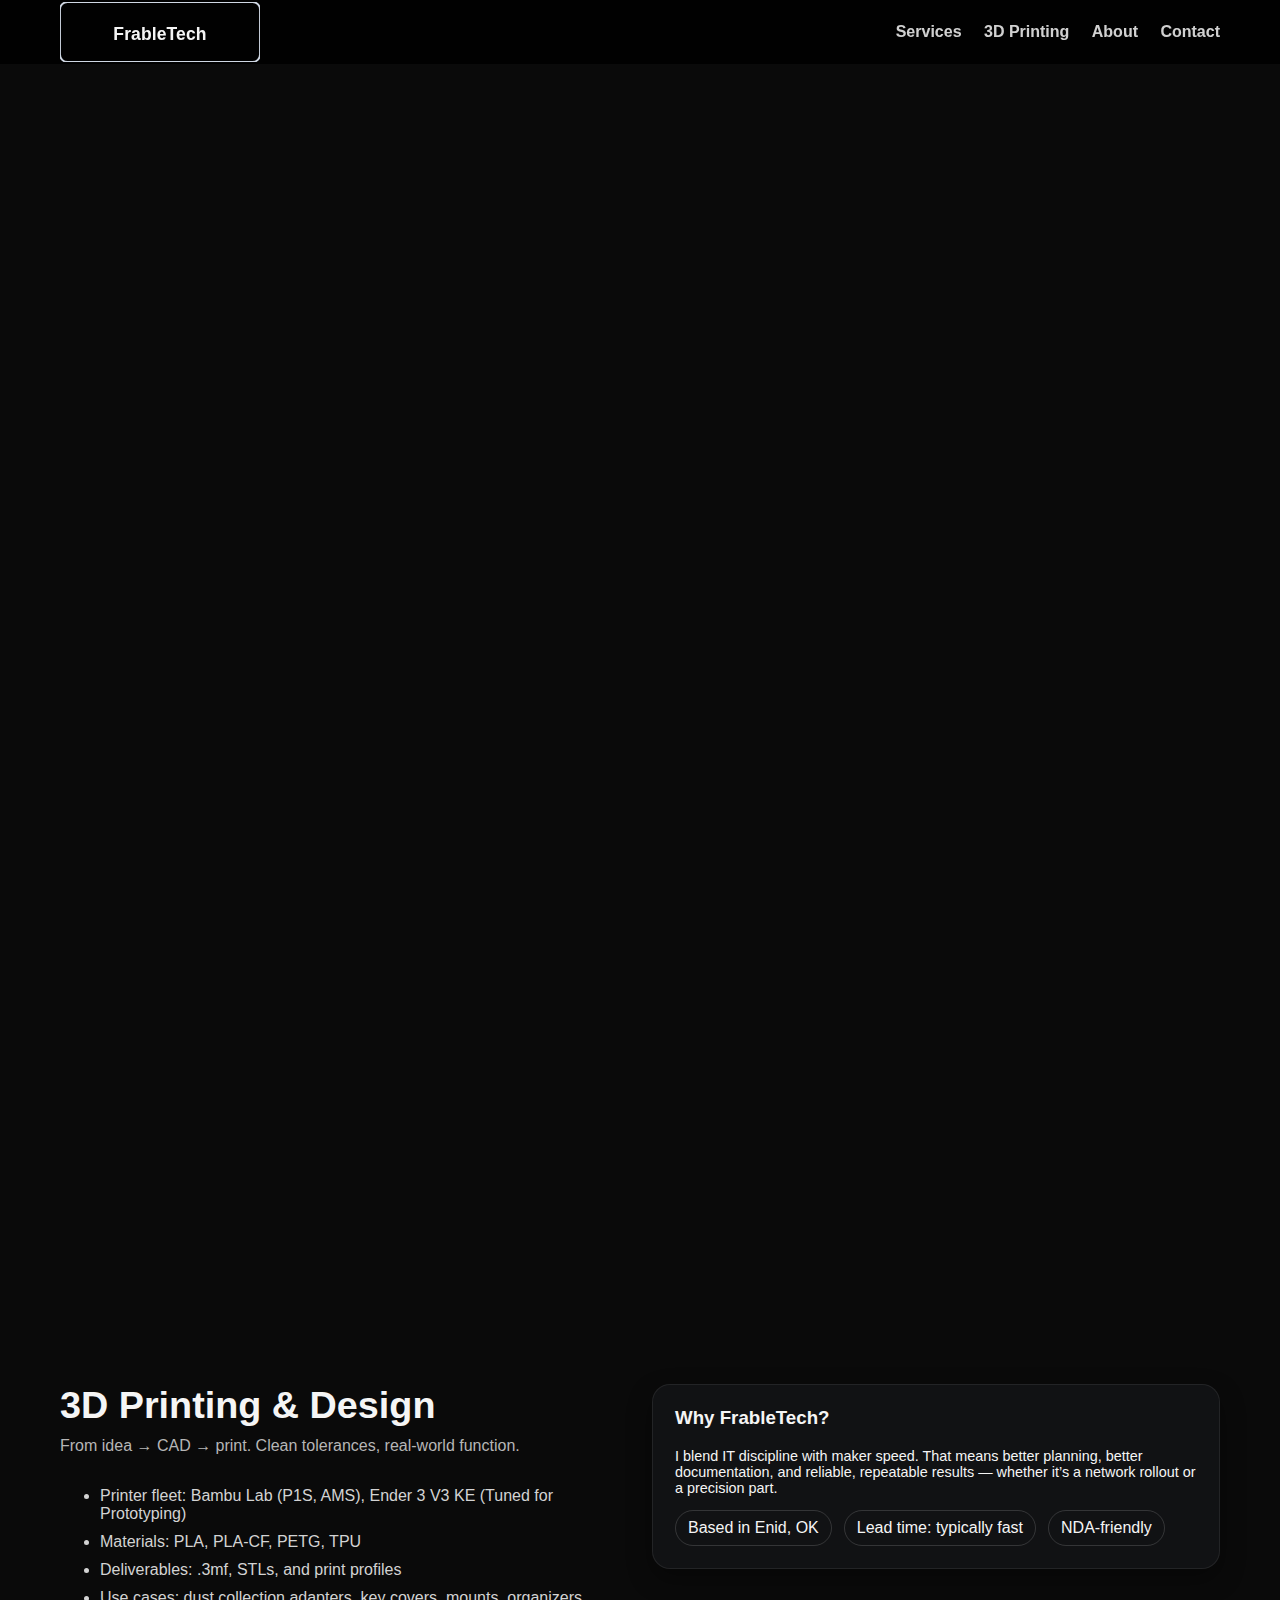
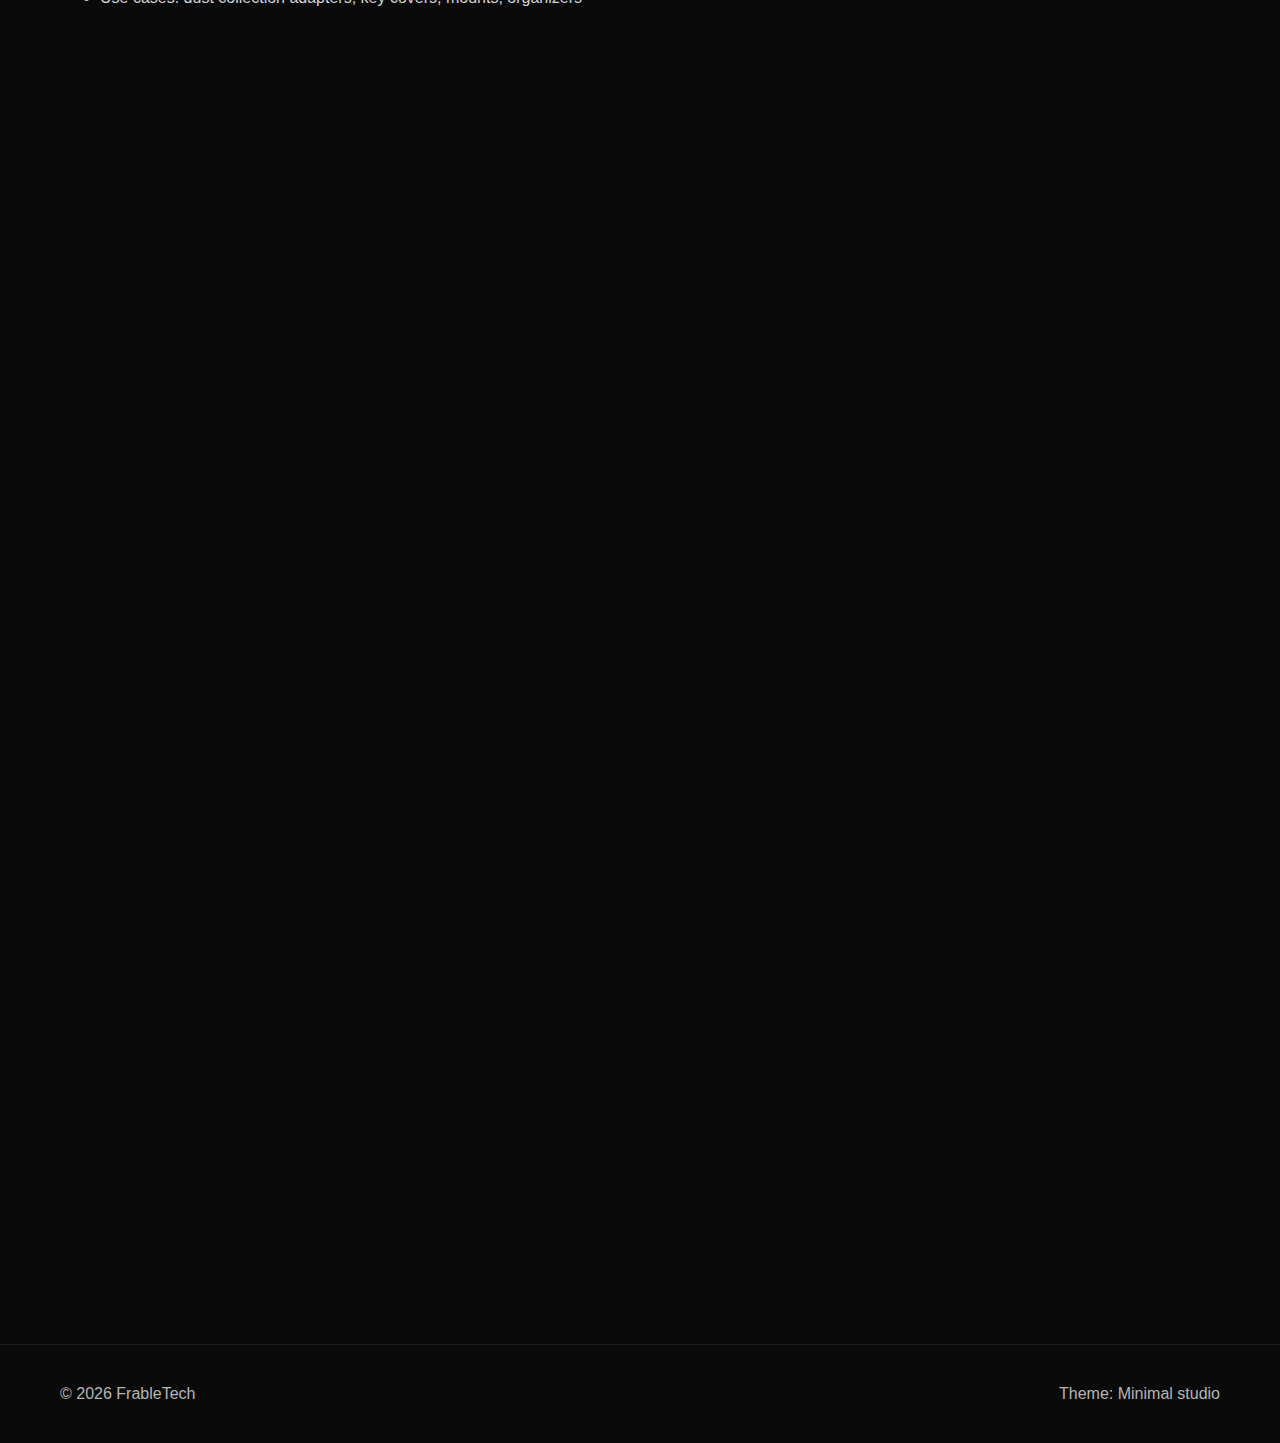
<file: index.html>
<!doctype html>
<html lang="en">
<head>
  <meta charset="utf-8">
  <meta name="viewport" content="width=device-width, initial-scale=1">
  <title>FrableTech — IT Consulting & 3D Printing in Enid, OK</title>
  <meta name="description" content="FrableTech provides IT consulting, automation, and custom 3D printing/design services in Enid, Oklahoma.">
  <meta name="author" content="FrableTech">
  <style>
    @keyframes fadeInUp {
      from {
        opacity: 0;
        transform: translateY(24px);
      }
      to {
        opacity: 1;
        transform: translateY(0);
      }
    }
    @keyframes fadeIn {
      from { opacity: 0; }
      to { opacity: 1; }
    }
    @keyframes slideDown {
      from {
        opacity: 0;
        transform: translateY(-12px);
      }
      to {
        opacity: 1;
        transform: translateY(0);
      }
    }
    @keyframes float {
      0%, 100% { transform: translateY(0px); }
      50% { transform: translateY(-6px); }
    }
    :root {
      --bg: #0a0a0a;
      --panel: #111214;
      --text: #f5f5f5;
      --muted: #b6b6b6;
      --accent: #8aa4c8;
    }
    * { box-sizing: border-box; }
    html, body { margin: 0; padding: 0; background: var(--bg); color: var(--text); font-family: "SF Pro Display", "SF Pro Text", "Helvetica Neue", "Nimbus Sans", "Segoe UI", sans-serif; scroll-behavior: smooth; }
    a { color: var(--accent); text-decoration: none; transition: color 0.2s ease; }
    a:hover { text-decoration: underline; }
    a:focus-visible,
    .btn:focus-visible {
      outline: 2px solid var(--accent);
      outline-offset: 3px;
    }
    .wrap { max-width: 1200px; margin: 0 auto; padding: 0 20px; }
    header { position: sticky; top: 0; z-index: 50; background: rgba(0,0,0,.82); backdrop-filter: blur(8px); animation: slideDown 0.6s ease; }
    nav { display: flex; align-items: center; justify-content: space-between; height: 64px; }
    .brand { display: flex; align-items: center; gap: 12px; font-weight: 700; letter-spacing: .2px; animation: fadeIn 0.8s ease; }
    .links a { margin-left: 18px; font-weight: 600; color: var(--text); opacity: .85; transition: color 0.2s ease, opacity 0.2s ease; }
    .links a:hover { opacity: 1; color: var(--accent); }
    .hero {
      position: relative; overflow: hidden; border-bottom: 1px solid rgba(255,255,255,.08);
      background: radial-gradient(1000px 600px at 50% -10%, rgba(255,255,255,.06), transparent 60%), var(--bg);
      padding: 100px 0 120px;
    }
    .hero .content { position: relative; z-index: 2; display: grid; grid-template-columns: 1.1fr 0.9fr; gap: 36px; align-items: center; }
    .kicker { text-transform: uppercase; letter-spacing: .22em; font-size: .78rem; color: var(--muted); margin-bottom: 12px; }
    h1 { font-size: clamp(2.4rem, 4.2vw + 1rem, 3.8rem); margin: 0 0 16px; line-height: 1.05; animation: fadeInUp 0.8s ease 0.1s backwards; }
    h1 .grad { color: var(--accent); }
    .lead { font-size: 1.1rem; color: #d6d6d6; opacity: .95; animation: fadeInUp 0.8s ease 0.2s backwards; }
    .cta { display: flex; gap: 14px; margin-top: 22px; flex-wrap: wrap; animation: fadeInUp 0.8s ease 0.3s backwards; }
    .btn {
      display:inline-flex; align-items:center; gap:10px; padding:12px 18px; border-radius: 999px; font-weight: 700; letter-spacing:.2px;
      background: transparent;
      border: 1px solid rgba(255,255,255,.18);
      box-shadow: 0 6px 18px rgba(0,0,0,.3);
      color: var(--text);
      transition: transform 0.2s ease, box-shadow 0.2s ease, background 0.2s ease, color 0.2s ease, border-color 0.2s ease;
    }
    .btn.primary { background: #f5f5f5; color: #0a0a0a; border-color: #f5f5f5; }
    .btn:hover { transform: translateY(-1px); box-shadow: 0 10px 20px rgba(0,0,0,.4); border-color: rgba(255,255,255,.3); text-decoration: none; }
    .btn.primary:hover { background: #e9e9e9; border-color: #e9e9e9; }
    .panel { background: var(--panel); border: 1px solid rgba(255,255,255,.08); border-radius: 18px; box-shadow: 0 10px 24px rgba(0,0,0,.35); transition: transform 0.3s ease, box-shadow 0.3s ease; }
    .illus { border-radius: 16px; overflow: hidden; border: 1px solid rgba(255,255,255,.08); background: rgba(255,255,255,.02); animation: float 6s ease-in-out infinite; }
    .illus img { display:block; width:100%; height:auto; filter: drop-shadow(0 8px 18px rgba(0,0,0,.45)); }
    section { padding: 100px 0; opacity: 0; animation: fadeIn 0.8s ease forwards; }
    #work { animation: none !important; opacity: 1; }
    .section-title { font-size: clamp(1.8rem, 2.2vw + .6rem, 2.5rem); margin: 0 0 10px; }
    .section-desc { color: var(--muted); margin: 0 0 32px; }
    .cards { display:grid; grid-template-columns: repeat(3, 1fr); gap: 18px; }
    .card { padding: 24px; border-radius: 16px; border: 1px solid rgba(255,255,255,.08); background: rgba(255,255,255,.02); box-shadow: 0 10px 22px rgba(0,0,0,.35); transition: transform 0.3s ease, box-shadow 0.3s ease, border-color 0.3s ease; animation: fadeInUp 0.6s ease backwards; }
    .card:nth-child(1) { animation-delay: 0.1s; }
    .card:nth-child(2) { animation-delay: 0.2s; }
    .card:nth-child(3) { animation-delay: 0.3s; }
    .card:hover { transform: translateY(-4px) scale(1.02); border-color: rgba(255,255,255,.16); box-shadow: 0 14px 28px rgba(0,0,0,.45); }
    .card h3 { margin: 0 0 6px; }
    .card p { margin: 0; color: #d3d3d3; }
    .badge { display:inline-block; padding: 6px 10px; border-radius: 999px; font-size: .72rem; letter-spacing:.2px; color: #dbe3ee; background: #1a1c1f; border: 1px solid rgba(255,255,255,.12); font-weight:700; margin-bottom: 10px; }
    .twocol { display: grid; grid-template-columns: 1fr 1fr; gap: 24px; align-items: start; }
    .list li { margin-bottom: 10px; color: #d3d3d3; }
    footer { padding: 40px 0; border-top: 1px solid rgba(255,255,255,.08); color: var(--muted); }
    .footgrid { display:grid; grid-template-columns: 2fr 1fr; gap: 20px; align-items:center; }
    .small { font-size:.9rem; }
    .contact { display:flex; gap: 12px; align-items:center; flex-wrap: wrap; }
    .contact .pill { padding: 8px 12px; border: 1px solid rgba(255,255,255,.15); border-radius: 999px; color: var(--text); }
    .field {
      width: 100%;
      padding: 12px;
      margin: 6px 0 12px;
      background: #111214;
      border: 1px solid rgba(255,255,255,.14);
      color: var(--text);
      border-radius: 10px;
      transition: border-color 0.2s ease, box-shadow 0.2s ease, background 0.2s ease;
    }
    .field:focus {
      outline: none;
      border-color: var(--accent);
      box-shadow: 0 0 0 3px rgba(138,164,200,.18);
      background: #0f1012;
    }
    .template-toggles {
      display: flex;
      flex-wrap: wrap;
      gap: 12px 18px;
      margin: 8px 0 12px;
      color: var(--muted);
      font-size: .9rem;
    }
    .template-toggle {
      display: inline-flex;
      align-items: center;
      gap: 8px;
    }
    .template-toggle input {
      accent-color: var(--accent);
    }
    @media (max-width: 900px) {
      .hero .content { grid-template-columns: 1fr; }
      .cards { grid-template-columns: 1fr; }
      .twocol { grid-template-columns: 1fr; }
      .links a { margin-left: 12px; }
    }
    @media (prefers-reduced-motion: reduce) {
      * {
        animation: none !important;
        transition: none !important;
      }
      section {
        opacity: 1;
      }
    }
  </style>
</head>
<body>
  <header>
    <div class="wrap">
      <nav>
        <div class="brand">
          <svg width="200" height="60" viewBox="0 0 320 96" xmlns="http://www.w3.org/2000/svg">
  <rect rx="12" width="320" height="96" fill="none" stroke="#cfd7e3" stroke-width="3"/>
  <text x="50%" y="55%" dominant-baseline="middle" text-anchor="middle"
        font-family="SF Pro Display, SF Pro Text, Helvetica Neue, Segoe UI, sans-serif"
        font-weight="700" font-size="28" fill="#f5f5f5">FrableTech</text>
</svg>
        </div>
        <div class="links">
          <a href="#services">Services</a>
          <a href="#work">3D Printing</a>
          <a href="#about">About</a>
          <a href="#contact">Contact</a>
        </div>
      </nav>
    </div>
  </header>

  <section class="hero">
    <div class="wrap">
      <div class="content">
        <div>
          <div class="kicker">Enid, Oklahoma</div>
          <h1>IT Consulting & <span class="grad">3D Printing/Design</span></h1>
          <p class="lead">I help small businesses, teams, and makers in Enid, OK modernize their tech stack and turn ideas into physical products. From networks and automations to custom part design and on‑demand prints, I bring a clean, modern edge to practical solutions.</p>
          <div class="cta">
            <a class="btn primary" href="#contact">Start a project</a>
            <a class="btn" href="#services">What I do</a>
          </div>
        </div>
        <div class="illus panel">
  <img src="banner.png" alt="FrableTech banner">
</div>
      </div>
    </div>
  </section>

  <section id="services">
    <div class="wrap">
      <h2 class="section-title">Services</h2>
      <p class="section-desc">Providing tech support in the following areas.</p>
      <div class="cards">
        <div class="card">
          <span class="badge">IT Consulting</span>
          <h3>Business Technology • Security • Automation</h3>
          <p>Small‑business infrastructure planning, Windows/Mac support, and automation workflows (PowerShell, Bash, Office scripts).</p>
        </div>
        
        <div class="card">
          <span class="badge">3D Printing</span>
          <h3>P1S • AMS • PLA/PETG</h3>
          <p>Rapid prototyping and production prints with tuned profiles. Functional parts, aesthetic pieces, and batch runs — shipped or local pickup in Enid.</p>
        </div>
        <div class="card">
          <span class="badge">3D Design</span>
          <h3>CAD • Remix • Fit‑for‑Purpose</h3>
          <p>Parametric modeling and remixes for perfect fit: adapters, mounts, covers, and fixtures. Custom made for your needs.</p>
        </div>
      </div>
    </div>
  </section>

  <section id="work">
    <div class="wrap">
      <div class="twocol">
        <div>
          <h2 class="section-title">3D Printing & Design</h2>
          <p class="section-desc">From idea → CAD → print. Clean tolerances, real‑world function.</p>
          <ul class="list">
            <li>Printer fleet: Bambu Lab (P1S, AMS), Ender 3 V3 KE (Tuned for Prototyping)</li>
            <li>Materials: PLA, PLA‑CF, PETG, TPU</li>
            <li>Deliverables: .3mf, STLs, and print profiles</li>
            <li>Use cases: dust collection adapters, key covers, mounts, organizers</li>
          </ul>
        </div>
        <div class="panel" style="padding:22px">
          <h3 style="margin-top:0">Why FrableTech?</h3>
          <p class="small">I blend IT discipline with maker speed. That means better planning, better documentation, and reliable, repeatable results — whether it’s a network rollout or a precision part.</p>
          <div class="contact" style="margin-top:10px">
            <div class="pill">Based in Enid, OK</div>
            <div class="pill">Lead time: typically fast</div>
            <div class="pill">NDA‑friendly</div>
          </div>
        </div>
      </div>
    </div>
  </section>

  <section id="about">
    <div class="wrap">
      <h2 class="section-title">About</h2>
      <p class="section-desc">I’m Josh (“FrableTech”). I support teams with hands‑on IT and precise 3D printing/design. If you’re in Enid or nearby, I’m local. Remote help available as well.</p>
      <div class="cards">
        <div class="card">
          <h3>Tooling</h3>
          <p>PowerShell • Bash • Python • Excel automation • macOS/Windows </p>
        </div>
        <div class="card">
          <h3>Design</h3>
          <p>Shaper3d • Parametric parts • Print‑ready .3mf • Custom remixes for fit</p>
        </div>
        <div class="card">
          <h3>Approach</h3>
          <p>Clear scope, quick prototypes, documented settings, and steady iteration — grounded in clarity and repeatable results.</p>
        </div>
      </div>
    </div>
  </section>

  <section id="contact">
    <div class="wrap">
      <h2 class="section-title">Contact</h2>
      <p class="section-desc">Tell me a bit about your project — I’ll get back quickly.</p>
      <div class="twocol">
        <form class="panel" style="padding:18px" method="POST" action="https://formspree.io/f/mwpydbbl">
          <!-- Formspree endpoint configured: https://formspree.io/f/mwpydbbl -->
          <!-- Hidden fields for Formspree -->
          <input type="hidden" name="_subject" value="New contact from frabletech.com">
          <input type="hidden" name="_next" value="https://frabletech.com/thank-you.html">
          <!-- Formspree uses _replyto for reply address and _gotcha as a honeypot -->
          <input type="hidden" name="_replyto" id="_replyto">
          <input type="text" name="_gotcha" style="display:none;">

          <label class="small" for="name">Your name</label>
          <input class="field" required name="name" id="name">
          <label class="small" for="email">Email</label>
          <input class="field" required type="email" name="email" id="email">
          <label class="small" for="message">What do you need?</label>
          <div class="template-toggles" role="group" aria-label="Message templates">
            <label class="template-toggle" for="template-it">
              <input type="checkbox" id="template-it">
              IT Services template
            </label>
            <label class="template-toggle" for="template-print">
              <input type="checkbox" id="template-print">
              3D Printing & Design template
            </label>
          </div>
          <textarea class="field" required name="message" id="message" rows="7" placeholder="Tell me about your project, timeline, and any constraints."></textarea>
          <button class="btn primary" type="submit">Send message</button>
          <p class="small" style="margin-top:10px">Prefer email? <a href="mailto:josh@frabletech.com">josh@frabletech.com</a></p>
        </form>
        <script>
          (function(){
            var form = document.querySelector('form.panel');
            if (!form) return;
            form.addEventListener('submit', function(){
              var email = document.getElementById('email');
              var reply = document.getElementById('_replyto');
              if (email && reply) reply.value = email.value || '';
            });
          })();
        </script>
        <div class="panel" style="padding:18px">
          <h3 style="margin-top:0">Quick Info</h3>
          <p class="small">Location: Enid, OK • Remote friendly</p>
          <p class="small">Hours: Flexible by appointment</p>
          <div class="contact" style="margin-top:10px">
            <a class="pill" href="mailto:josh@frabletech.com">Email</a>
            <a class="pill" href="https://www.linkedin.com/company/frabletech" target="_blank" rel="noopener noreferrer">LinkedIn</a>
            <a class="pill" href="https://makerworld.com/en/@FrableTech" target="_blank" rel="noopener noreferrer">MakerWorld</a>
          </div>
        </div>
      </div>
    </div>
  </section>

  <footer>
    <div class="wrap footgrid">
      <div>&copy; 2026 FrableTech</div>
      <div style="text-align:right">Theme: <span class="grad">Minimal studio</span></div>
    </div>
  </footer>

  <script>
    // Stagger section animations on scroll
    const sections = document.querySelectorAll('section');
    const observerOptions = {
      threshold: 0.1,
      rootMargin: '0px 0px -100px 0px'
    };

    const observer = new IntersectionObserver((entries) => {
      entries.forEach((entry) => {
        if (entry.isIntersecting) {
          entry.target.style.animationDelay = '0s';
          observer.unobserve(entry.target);
        }
      });
    }, observerOptions);

    sections.forEach((section) => {
      section.style.animationDelay = '0.2s';
      observer.observe(section);
    });

    const messageField = document.getElementById('message');
    const templateIT = document.getElementById('template-it');
    const templatePrint = document.getElementById('template-print');
    const templateITText = [
      "I’m reaching out about business IT services. We’re looking for help with:",
      "- Current environment (devices/users/apps):",
      "- Pain points (reliability, security, onboarding, automation):",
      "- Scope (support hours, projects, or ongoing maintenance):",
      "",
      "Please share your service options, response times, and any packages for small businesses. Let me know what information you need to prepare a quote.",
      "",
      "Please tell me your preferred contact method."
    ].join("\n");
    const templatePrintText = [
      "We’re a family looking for help with a 3D printing/design project.",
      "Link to 3D model or photos: (paste link)",
      "Item description and use case:",
      "Quantity needed:",
      "Expected budget range:",
      "Desired timeline:",
      "",
      "If you can recommend materials or design tweaks, we’d appreciate your guidance.",
      "",
      "Please tell me your preferred contact method."
    ].join("\n");

    if (messageField && templateIT && templatePrint) {
      const applyTemplate = (template) => {
        messageField.dataset.prevValue = messageField.value;
        messageField.value = template;
      };

      const clearTemplate = () => {
        messageField.value = messageField.dataset.prevValue || "";
        delete messageField.dataset.prevValue;
      };

      templateIT.addEventListener('change', () => {
        if (templateIT.checked) {
          templatePrint.checked = false;
          applyTemplate(templateITText);
        } else {
          clearTemplate();
        }
      });

      templatePrint.addEventListener('change', () => {
        if (templatePrint.checked) {
          templateIT.checked = false;
          applyTemplate(templatePrintText);
        } else {
          clearTemplate();
        }
      });
    }
  </script>
</body>
</html>
</file>
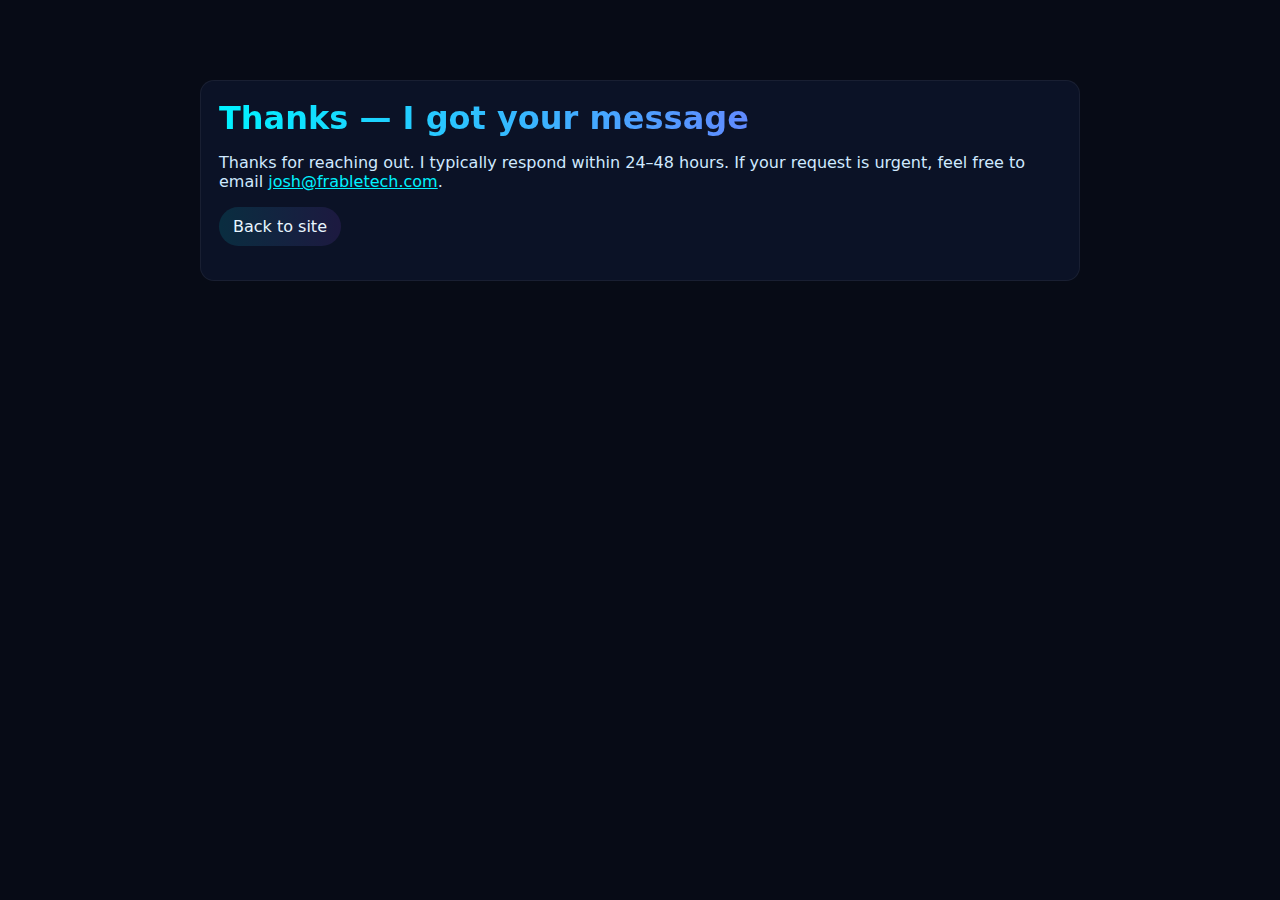
<file: thank-you.html>
<!doctype html>
<html lang="en">
<head>
  <meta charset="utf-8">
  <meta name="viewport" content="width=device-width, initial-scale=1">
  <title>Thanks — FrableTech</title>
  <meta name="description" content="Thanks for contacting FrableTech.">
  <style>
    :root{ --bg:#070b16; --text:#e8f6ff; --cyan:#00f2ff; --violet:#9a4dff; }
    html,body{height:100%;margin:0;font-family:Inter,system-ui,-apple-system,Segoe UI,Roboto,Helvetica,Arial,sans-serif;background:var(--bg);color:var(--text);}
    .wrap{max-width:880px;margin:0 auto;padding:80px 20px;display:flex;flex-direction:column;gap:20px;align-items:flex-start}
    h1{font-size:2rem;margin:0;background:linear-gradient(90deg,var(--cyan),var(--violet));-webkit-background-clip:text;background-clip:text;color:transparent}
    p{color:#cfe9ff}
    a{color:var(--cyan)}
    .panel{background:#0b1226;border:1px solid rgba(255,255,255,.06);padding:18px;border-radius:14px}
    .btn{display:inline-block;padding:10px 14px;border-radius:999px;background:linear-gradient(90deg,rgba(0,242,255,.12),rgba(154,77,255,.12));color:var(--text);text-decoration:none}
  </style>
</head>
<body>
  <div class="wrap">
    <div class="panel">
      <h1>Thanks — I got your message</h1>
      <p>Thanks for reaching out. I typically respond within 24–48 hours. If your request is urgent, feel free to email <a href="mailto:josh@frabletech.com">josh@frabletech.com</a>.</p>
      <p><a class="btn" href="/">Back to site</a></p>
    </div>
  </div>
</body>
</html>
</file>
